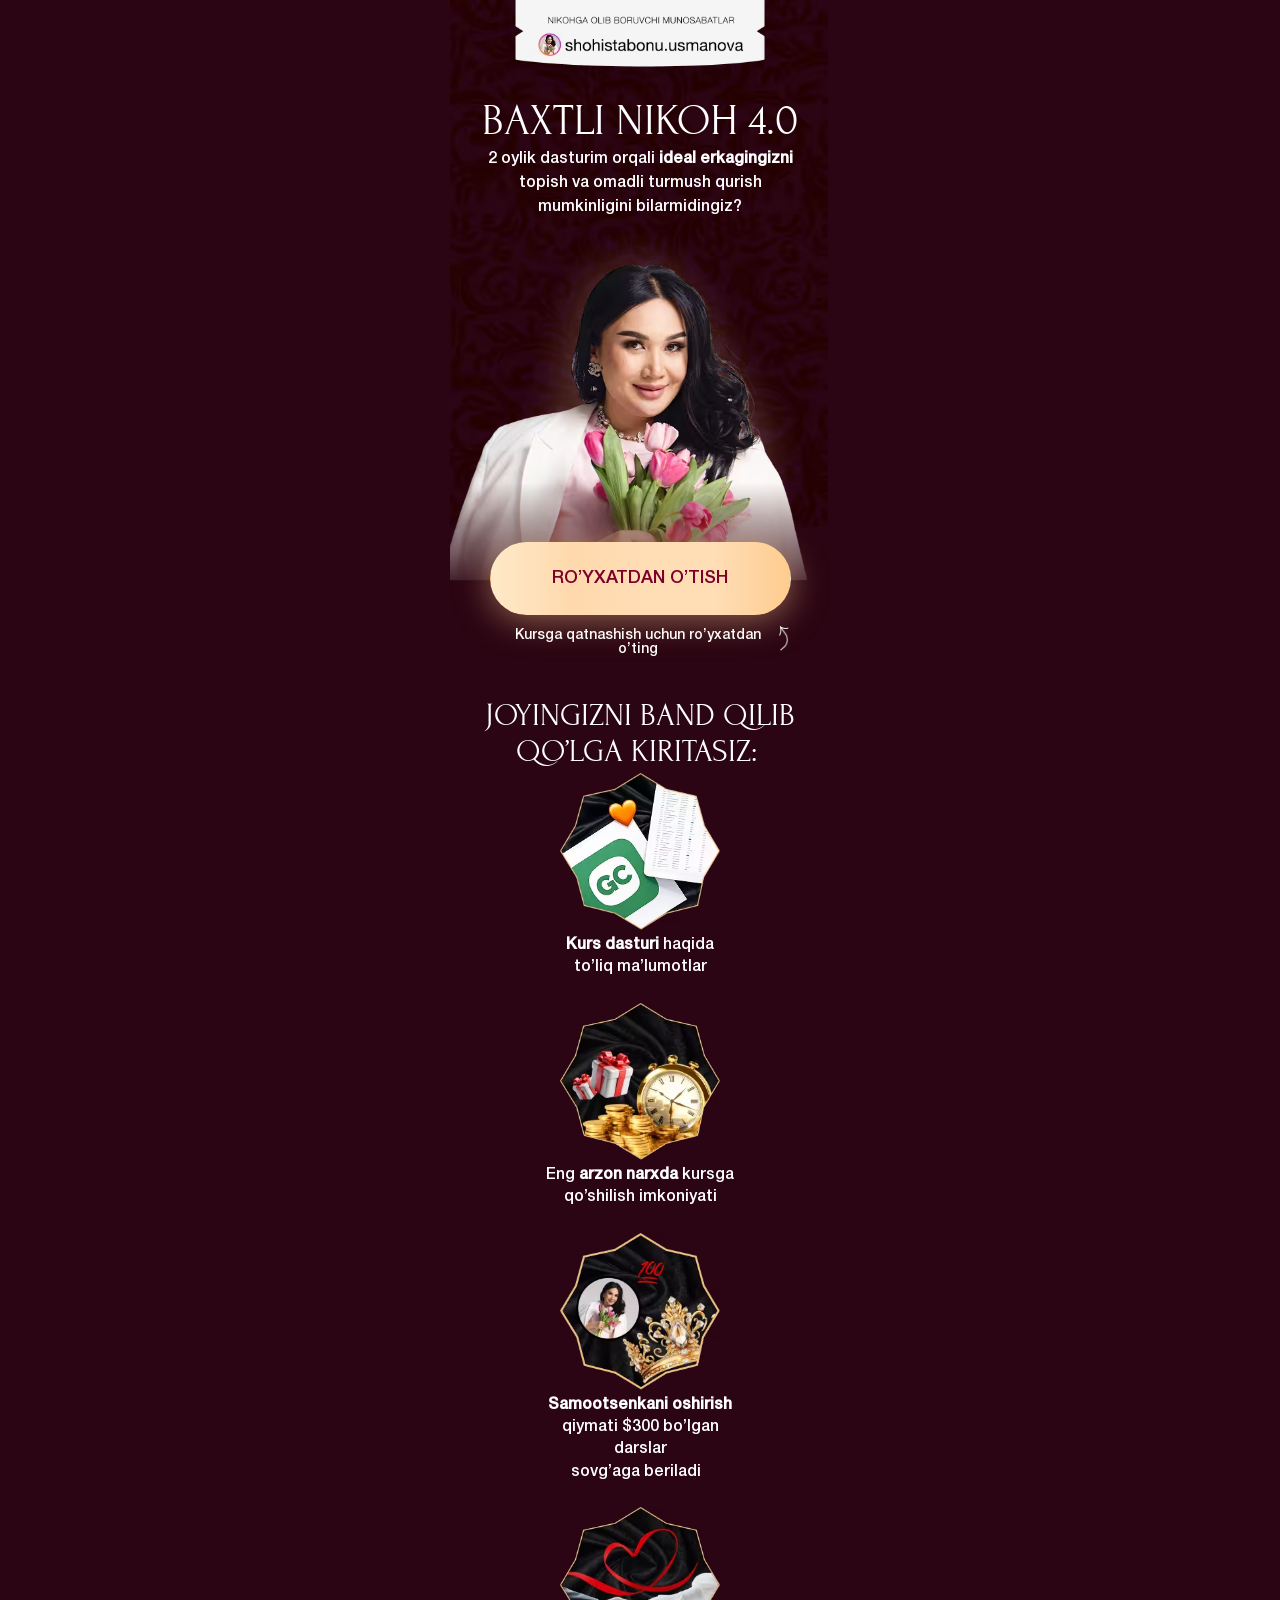
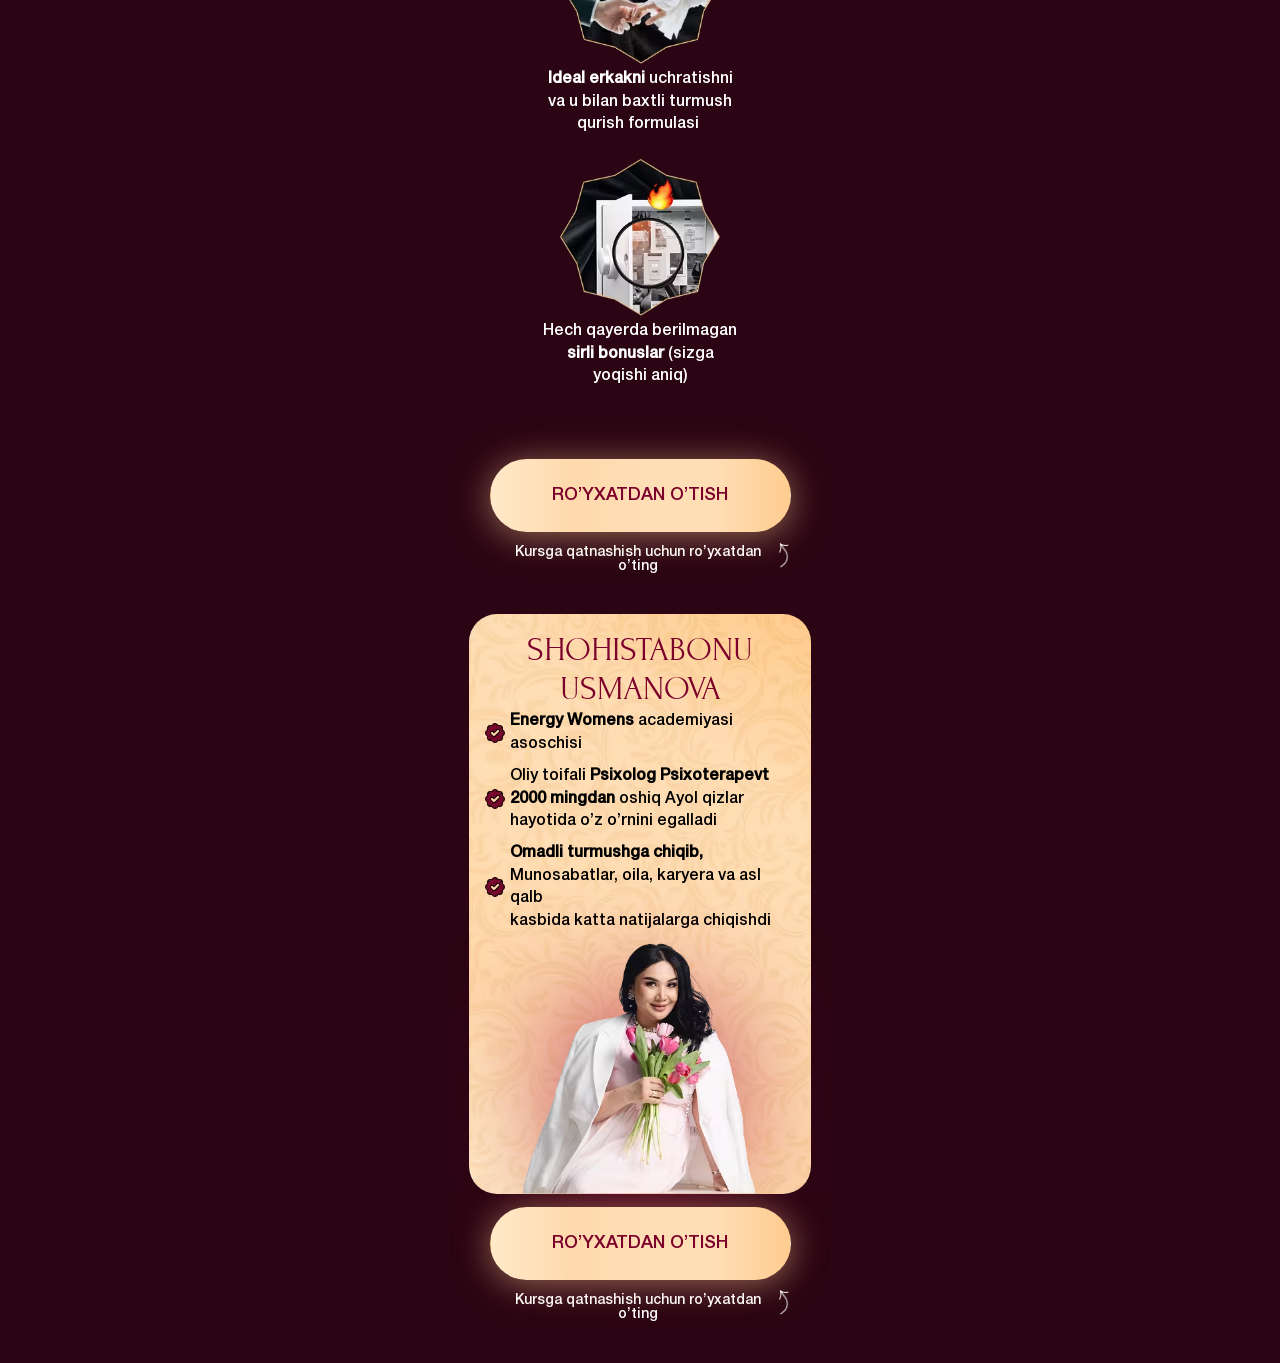
<file: index.html>
<!DOCTYPE html>
<html lang="en">

<head>
    <meta charset="UTF-8">
    <meta name="viewport" content="width=device-width, initial-scale=1.0">
    <title>BAXTLI NIKOH 4.0</title>
    <style>
        *{margin:0;padding:0;box-sizing:border-box}body{background-color:#2b0513}.main{max-width:380px;margin:0 auto;background-color:#2b0513;padding:0 0 1px 0;position:relative;overflow:hidden}.header{margin:-22px auto 0 auto;display:flex;position:relative}.background{position:absolute;top:0;left:0;width:100%;z-index:.1;opacity:1;background-color:#2b0513;}.heading{max-width:clamp(300px, 90%, 317px);margin:0 auto;position:relative;z-index:10}.heading_h1{font-family:Forum,sans-serif;font-weight:400;font-style:Regular;font-size:clamp(38px, 10vw, 44px);text-transform:uppercase;color:#FFF;text-align:center;margin-bottom:2px}.heading__info{font-family:HelveticaNeue,sans-serif;font-weight:400;font-style:Medium;font-size:clamp(14px, 4vw, 16px);line-height:150%;text-align:center;color:#FFF}.speaker__section{width:100%}.speaker__img_1{width:100%;aspect-ratio: 380 / 377;margin-bottom:-58px;-webkit-mask-image:linear-gradient(to bottom,black 70%,transparent 100%);mask-image:linear-gradient(to bottom,black 70%,transparent 100%);margin-left:-3px}.btn_and_reminder{max-width:301px;width:100%;margin:0 auto;margin-bottom:40px}.registerBtn{width:100%;background:linear-gradient(90deg,#FFE9C8 0%,#FFD9AD 27%,#FFDDB5 51%,#FFDDB5 75%,#FFCC8F 100%);border-radius:100px;padding:27px 50px;font-family:HelveticaNeue,sans-serif;font-weight:500;font-style:Medium;font-size:18px;text-align:center;vertical-align:middle;text-transform:uppercase;color:#7b012b;border:1px solid #fff0;outline:hidden;cursor:pointer;box-shadow:0 4px 0 0 rgb(182 147 105);box-shadow:0 4px 35px 0 rgb(255 204 143 / .5);margin-bottom:14px;position:relative;z-index:10}.registerBtn:active{transition:0.3s;box-shadow:0 0 0 0 #b69369;box-shadow:0 4 0 0 rgb(182 147 105)}.reminder__text{max-width:288px;margin:0 auto;display:flex;align-items:center;justify-content:space-between}.reminder__text img{margin-top:-10px;margin-right:-5px}.remider__p{font-family:HelveticaNeue,sans-serif;font-weight:400;font-style:Regular;font-size:14px;text-align:center;color:#FFF}.course__sections{max-width:317px;width:100%;margin:0 auto;margin-bottom:48px}.your_place__h1{font-family:Forum,sans-serif;font-weight:400;font-style:Regular;font-size:clamp(28px, 4vw, 32px);text-align:center;text-transform:uppercase;color:#FFF;margin-bottom:4px}.about__card{max-width:210px;width:100%;margin:0 auto;display:flex;flex-direction:column;align-items:center}.about_card__p{margin-top:4px;font-family:HelveticaNeue,sans-serif;font-style:Bold;font-size:16px;line-height:140%;text-align:center;color:#FFF;margin-bottom:24px}.about__speaker{max-width:clamp(300px, 90%, 350px);border-radius:28px;background-color:#FFDDB5;margin:0 auto;padding:16px 16px 0 16px;margin-bottom:16px;position:relative;background-image:url(/images/golden__bcg.avif);background-size:cover}.speaker_name{font-family:Forum,sans-serif;font-weight:400;font-style:Regular;font-size:clamp(20px, 10vw, 34px);text-align:center;text-transform:uppercase;color:#7b012b;margin-bottom:2px}.speaker_information{width:  100%;display:flex;align-items:center;gap:5px;margin-bottom:10px}.speaker_informatio__P{font-family:HelveticaNeue,sans-serif;font-weight:400;font-style:Bold;line-height: 140%;font-size:clamp(13px, 4vw, 16px)}.sp_2_img{margin:0 auto;margin-bottom:-3px;display:flex;margin-top:3px;position:relative;z-index:10}.sp_2_bcg{position:absolute;background-color:rgb(159 0 55 / .6);filter:blur(60px);bottom:0;left:93px;width:164px;height:190px}
    </style>
    <link rel="stylesheet" href="./css/main.css" media="print" onload="this.media='all'" />
    <noscript>
        <link rel="stylesheet" href="./css/main.css" />
    </noscript>
</head>

<body>
    <section class="main">
        <div class="background">
            <img src="/images/background.avif" width="378" height="527" alt="background" loading="lazy" decoding="async">
        </div>
        <img src="/images/header.avif" width="300" height="118" alt="header" class="header" loading="lazy" decoding="async">

        <div class="heading">
            <h1 class="heading_h1">
                Baxtli nikoh 4.0
            </h1>

            <p class="heading__info">
                2 oylik dasturim orqali <b>ideal erkagingizni</b> <br>
                topish va omadli turmush qurish<br>
                mumkinligini bilarmidingiz?
            </p>
        </div>

        <div class="speaker__section">
            <img src="/images/speaker.avif" width="100%" height="auto" alt="speaker" class="speaker__img_1" loading="lazy"
                decoding="async">
            <div class="btn_and_reminder">
                <button class="registerBtn">
                    Ro’yxatdan o’tish
                </button>
                <div class="reminder__text">
                    <p class="remider__p">
                        Kursga qatnashish uchun ro’yxatdan o’ting
                    </p>
                    <img src="/images/right__top.avif" width="10" height="25" alt="top_right" loading="lazy"
                        decoding="async">
                </div>
            </div>
        </div>

        <div class="course__sections">
            <h1 class="your_place__h1">
                Joyingizni band qilib <br>
                qo’lga kiritasiz: 
            </h1>

            <div class="about__card">
                <img src="/images/about_course.avif" width="160" height="157" alt="about__img" loading="lazy"
                    decoding="async">
                <p class="about_card__p">
                    <b>Kurs dasturi</b> haqida<br>
                    to’liq ma’lumotlar
                </p>
            </div>

            <div class="about__card">
                <img src="/images/cheap.avif" width="160" height="157" alt="about__img" loading="lazy" decoding="async">
                <p class="about_card__p">
                    Eng <b>arzon narxda</b> kursga<br>
                    qo’shilish imkoniyati
                </p>
            </div>

            <div class="about__card">
                <img src="/images/trustfactor.avif" width="160" height="157" alt="about__img" loading="lazy"
                    decoding="async">
                <p class="about_card__p">
                    <b>Samootsenkani oshirish</b><br>
                    qiymati $300 bo’lgan darslar<br>
                    sovg’aga beriladi  
                </p>
            </div>

            <div class="about__card">
                <img src="/images/ideal_partner.avif" width="160" height="157" alt="about__img" loading="lazy"
                    decoding="async">
                <p class="about_card__p">
                    <b>Ideal erkakni</b> uchratishni<br>
                    va u bilan baxtli turmush<br>
                    qurish formulasi 
                </p>
            </div>

            <div class="about__card">
                <img src="/images/secret_bonus.avif" width="160" height="157" alt="about__img" loading="lazy"
                    decoding="async">
                <p class="about_card__p">
                    Hech qayerda berilmagan<br>
                    <b>sirli bonuslar</b> (sizga<br>
                    yoqishi aniq)
                </p>
            </div>
        </div>

        <div class="btn_and_reminder">
            <button class="registerBtn">
                Ro’yxatdan o’tish
            </button>
            <div class="reminder__text">
                <p class="remider__p">
                    Kursga qatnashish uchun ro’yxatdan o’ting
                </p>
                <img src="/images/right__top.avif" width="10" height="25" alt="top_right" loading="lazy"
                    decoding="async">
            </div>
        </div>

        <div class="about__speaker">
            <h1 class="speaker_name">
                shohistabonu usmanova
            </h1>

            <div class="speaker_information">
                <img src="/images/red_tick.avif" width="20" height="20" alt="tick" loading="lazy" decoding="async">
                <p class="speaker_informatio__P">
                    <b>Energy Womens</b> academiyasi<br>
                    asoschisi
                </p>
            </div>

            <div class="speaker_information">
                <img src="/images/red_tick.avif" width="20" height="20" alt="tick" loading="lazy" decoding="async">
                <p class="speaker_informatio__P">
                    Oliy toifali <b>Psixolog Psixoterapevt<br>
                        2000 mingdan</b> oshiq Ayol qizlar<br>
                    hayotida o’z o’rnini egalladi
                </p>
            </div>

            <div class="speaker_information">
                <img src="/images/red_tick.avif" width="20" height="20" alt="tick" loading="lazy" decoding="async">
                <p class="speaker_informatio__P">
                    <b>Omadli turmushga chiqib,</b><br>
                    Munosabatlar, oila, karyera va asl qalb<br>
                    kasbida katta natijalarga chiqishdi
                </p>
            </div>

            <img src="/images/speaker__2.avif" class="sp_2_img" width="247" height="252" alt="speaker_2" loading="lazy"
                decoding="async">
            <img src="/images/purple_bcg.avif" alt="gold" class="sp_2_bcg" loading="lazy" decoding="async">
        </div>

        <div class="btn_and_reminder">
            <button class="registerBtn">
                Ro’yxatdan o’tish
            </button>
            <div class="reminder__text">
                <p class="remider__p">
                    Kursga qatnashish uchun ro’yxatdan o’ting
                </p>
                <img src="/images/right__top.avif" width="10" height="25" alt="top_right" loading="lazy"
                    decoding="async">
            </div>
        </div>
    </section>

    <div id="registrationModal" class="homeModal" style="display: none">
        <div class="homeModalOverlay"></div>
        <div class="homeFormContainer">
            <button class="closeButton" id="closeModalBtn">
                <svg xmlns="http://www.w3.org/2000/svg" width="16" height="16" viewBox="0 0 12 12" fill="none">
                    <path d="M1 11L11 1M1 1.00001L11 11" stroke="currentColor" stroke-width="1.5"
                        stroke-linecap="round" />
                </svg>
            </button>
            <div class="homeFormTop">
                <h1 class="homeFormTopTitle">
                    Ro'yxatdan o'tish uchun ma'lumotlaringizni kiriting!
                </h1>
            </div>
            <form id="registrationForm" name="contact-form">
                <div class="HomeFormRow">
                    <label class="HomeFormRowLabel" for="name">Ismingiz:</label>
                    <input class="HomeFormRowInput" type="text" id="name" name="name" placeholder="Ismingizni kiriting"
                        autocomplete="name" />
                    <p class="homeFormErrorText" id="nameError" style="display: none">
                        ❌ Ismingizni kiriting!
                    </p>
                </div>
                <div class="HomeFormRow">
                    <label class="HomeFormRowLabel" for="phone">Telefon raqamingiz:</label>
                    <div class="phone-input-container">
                        <button type="button" class="selected-country" id="selectedCountry">
                            <span class="selected-flag" id="selectedCountryFlag">🇺🇿</span>
                            <svg id="dropdownIcon" xmlns="http://www.w3.org/2000/svg" width="16" height="16"
                                viewBox="0 0 24 24" fill="none" stroke="currentColor" stroke-width="2"
                                stroke-linecap="round" stroke-linejoin="round">
                                <polyline points="6 9 12 15 18 9"></polyline>
                            </svg>
                            <span class="selected-code" id="selectedCountryCodeText">+998</span>
                        </button>
                        <div class="country-dropdown" id="countryDropdown" style="display:none"></div>
                        <div class="phone-field">
                            <input class="HomeFormRowInput phone-input" type="tel" id="phone" name="phone"
                                inputmode="numeric" placeholder="88 888 88 88" autocomplete="tel"
                                style="border: none; background-color: transparent;padding-left: 5px;" />
                        </div>
                    </div>
                    <p class="homeFormErrorText" id="phoneError" style="display:none">
                        ❌ Telefon raqam mos emas!
                    </p>
                </div>
                <button type="submit" class="HomeFormBtn" id="submitBtn">
                    DAVOM ETISH
                </button>
            </form>

        </div>
    </div>

    <script defer src="/js/phoneFormatter.js"></script>
    <script defer src="/js/app.js"></script>
</body>

</html>
</file>
<file: css/main.css>
@font-face {
    font-family: 'Forum';
    src: url(/fonts/Forum-Regular.woff2);
    font-display: swap
}

@font-face {
    font-family: 'HelveticaNeue';
    src: url(/fonts/HelveticaNeueMedium.woff2);
    font-display: swap
}

@font-face {
    font-family: 'Bebas Neue';
    src: url(/fonts/BebasNeue.woff2);
    font-weight: 900;
    font-display: swap
}

.homeModal,
.homeModalOverlay {
    position: fixed;
    top: 0;
    height: 100vh;
    width: 100%;
    left: 0
}

.homeModal {
    z-index: 30;
    justify-content: center;
    align-items: center;
    display: flex
}

.homeModalOverlay {
    background-color: rgb(0 0 0 / .3);
    backdrop-filter: blur(5px)
}

.homeFormContainer {
    position: relative;
    z-index: 30;
    background-color: #fff;
    color: #000;
    border-radius: 8px;
    padding: 20px 40px 40px;
    width: 100%;
    max-width: 520px;
    box-shadow: 0 4px 12px rgb(0 0 0 / .1);
    margin: 0 20px;
    position: fixed;
    top: 50%;
    left: 50%;
    transform: translate(-50%, -50%)
}

.homeFormTop {
    display: flex;
    justify-content: space-between
}

.homeFormTopTitle {
    font-family: Inter, sans-serif;
    font-size: clamp(21px, 6.6vw, 24px);
    margin: 0 0 20px;
    color: #000;
    font-weight: 600;
    text-align: center;
    margin-left: auto;
    margin-right: auto
}

.closeButton {
    background: 0 0;
    border: none;
    cursor: pointer;
    padding: 4px;
    justify-content: center;
    align-items: center;
    display: flex;
    position: absolute;
    top: 20px;
    right: 20px;
    color: #000
}

.homeFormErrorText {
    color: #2b0513;
    margin-bottom: 12px;
    font-size: 14px;
    font-family: system-ui, -apple-system, BlinkMacSystemFont, "Segoe UI", sans-serif;
    padding-top: 5px;
    padding-bottom: 5px
}

.HomeFormRowInput,
.HomeFormRowLabel {
    font-family: system-ui, -apple-system, BlinkMacSystemFont, "Segoe UI", sans-serif;
    font-size: 18px
}

.HomeFormRow {
    margin-bottom: 20px
}

.HomeFormRowLabel {
    display: block;
    margin-bottom: 6px;
    color: #000
}

.HomeFormRowInput {
    width: 100%;
    padding: 10px 16px;
    border: 1px solid #c9c9c9;
    min-height: 48px;
    background-color: #f3f7f8;
    border-radius: 6px;
    font-weight: 400;
    outline: 0;
    height: 50px;
    transition: border-color 0.2s
}

.HomeFormRowInput:focus {
    border-color: rgba(255, 233, 200, 1)
}

.HomeFormRowInput::placeholder {
    color: #aaa
}

.HomeFormBtn {
    font-family: sans-serif;
    height: 60px;
    width: 100%;
    cursor: pointer;
    border-radius: 10px;
    background: linear-gradient(90deg, #FFE9C8 0%, #FFD9AD 27%, #FFDDB5 51%, #FFDDB5 75%, #FFCC8F 100%);
    transition: 0.3s;
    font-weight: 700;
    font-size: 28px;
    color: #fff;
    text-transform: uppercase;
    border: none;
    position: relative;
    display: flex;
    align-items: center;
    justify-content: center
}

.phone-input-container {
    display: flex;
    align-items: center;
    position: relative;
    border: 1px solid #c9c9c9;
    background-color: #fff0;
    border-radius: 6px
}

.phone-input-container:focus {
    border-color: #2b0513
}

.selected-code {
    display: flex;
    margin-left: 10px
}

.country-selector {
    position: relative;
    margin-right: 10px
}

.selected-country {
    display: flex;
    align-items: center;
    padding: 10px;
    padding-right: 0;
    border-radius: 6px;
    cursor: pointer;
    min-height: 50px;
    font-family: sans-serif !important;
    font-size: 18px;
    font-weight: 400 !important;
    min-width: max-content;
    border: none;
    background-color: #fff0
}

.country-dropdown {
    position: absolute;
    top: 110%;
    left: 0;
    width: 100%;
    background-color: #fff;
    border: 1px solid #c9c9c9;
    border-radius: 6px;
    box-shadow: 0 4px 12px rgb(0 0 0 / .1);
    z-index: 40;
    max-height: 200px;
    overflow-y: auto;
    font-family: sans-serif !important;
    font-weight: 400 !important
}

.country-option {
    display: flex;
    justify-content: space-between;
    align-items: center;
    padding: 10px;
    cursor: pointer;
    font-family: sans-serif;
    font-weight: 400 !important
}

.country-option:hover {
    background-color: #f3f7f8
}

.country-option.selected {
    background-color: #e6f0fa
}

@media screen and (max-width:768px) {
    .homeFormContainer {
        max-width: 100%;
        padding: 80px 20px 20px;
        margin: 0;
        border-radius: 6px;
        height: 100vh
    }

    .homeFormTopTitle {
        text-align: center;
        max-width: 408px;
        margin-left: auto;
        margin-right: auto;
        font-weight: 700;
        margin-bottom: 15px
    }

    .homeFormTop {
        flex-direction: column;
        align-items: flex-start
    }

    .closeButton {
        width: 100%;
        height: 50px;
        background-color: #000;
        color: #fff;
        padding-right: 20px;
        top: 0;
        left: 0;
        justify-content: end
    }

    .homeFormErrorText {
        font-size: 12px;
        margin-bottom: 8px
    }

    .HomeFormRowLabel {
        margin-bottom: 6px
    }

    .HomeFormRowInput {
        padding: 0 12px;
        min-height: 40px;
        background-color: #fff0
    }

    .HomeFormRowInput::placeholder {
        color: #a3a3a3
    }

    .HomeFormBtn {
        font-size: 18px;
        font-weight: 700;
        margin-top: 24px
    }
}

@media screen and (max-width:480px) {
    .homeFormContainer {
        max-width: 100%;
        padding: 80px 20px 20px;
        margin: 0;
        border-radius: 6px;
        height: 100vh
    }

    .homeFormTopTitle {
        text-align: center;
        margin: 0 auto 15px
    }

    .homeFormErrorText {
        font-size: 12px;
        margin-bottom: 8px
    }

    .HomeFormRowLabel {
        margin-bottom: 6px
    }

    .HomeFormRowInput {
        padding: 0 12px;
        min-height: 40px;
        background-color: #fff0;
        border-radius: 10px
    }

    .HomeFormRowInput::placeholder {
        color: #a3a3a3
    }

    .HomeFormBtn {
        font-size: 16px;
        padding: 10px 0;
        margin-top: 24px;
        height: 50px
    }
}
</file>
